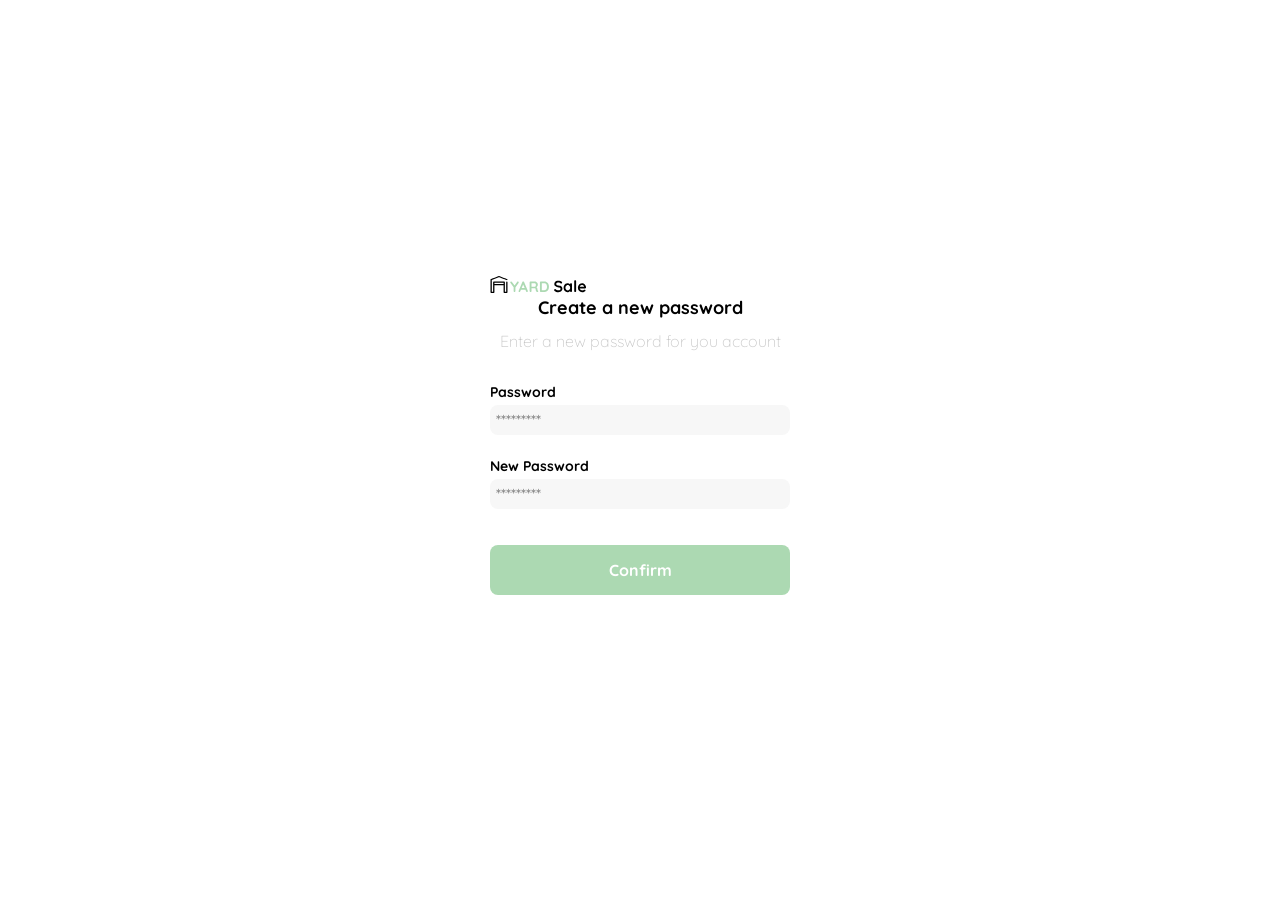
<file: clase-1.html>
<!DOCTYPE html>
<html lang="en">
<head>
    <meta charset="UTF-8">
    <meta name="viewport" content="width=device-width, initial-scale=1.0">
    <title>Document</title>
    <link rel="stylesheet" href="./assets/styles/style.css">
</head>
<body>
    <div class="login">
        <div class="form-container">
            <img src="./assets/img/logos/logo_yard_sale.svg" alt="logo">
            <h1 class="title">Create a new password</h1>
            <p class="subtitle">Enter a new password for you account</p>

            <form action="" class="form">
                <label for="password" class="label">Password</label>
                <input class="input input-password" type="password" name="" id="password" placeholder="*********">
                
                <label for="new-password" class="label">New Password</label>
                <input class="input input-password" type="new-password" name="" id="password" placeholder="*********">

                <input type="submit" value="Confirm" class="primary-button login-button">
            </form>
        </div>
    </div>
</body>
</html>
</file>
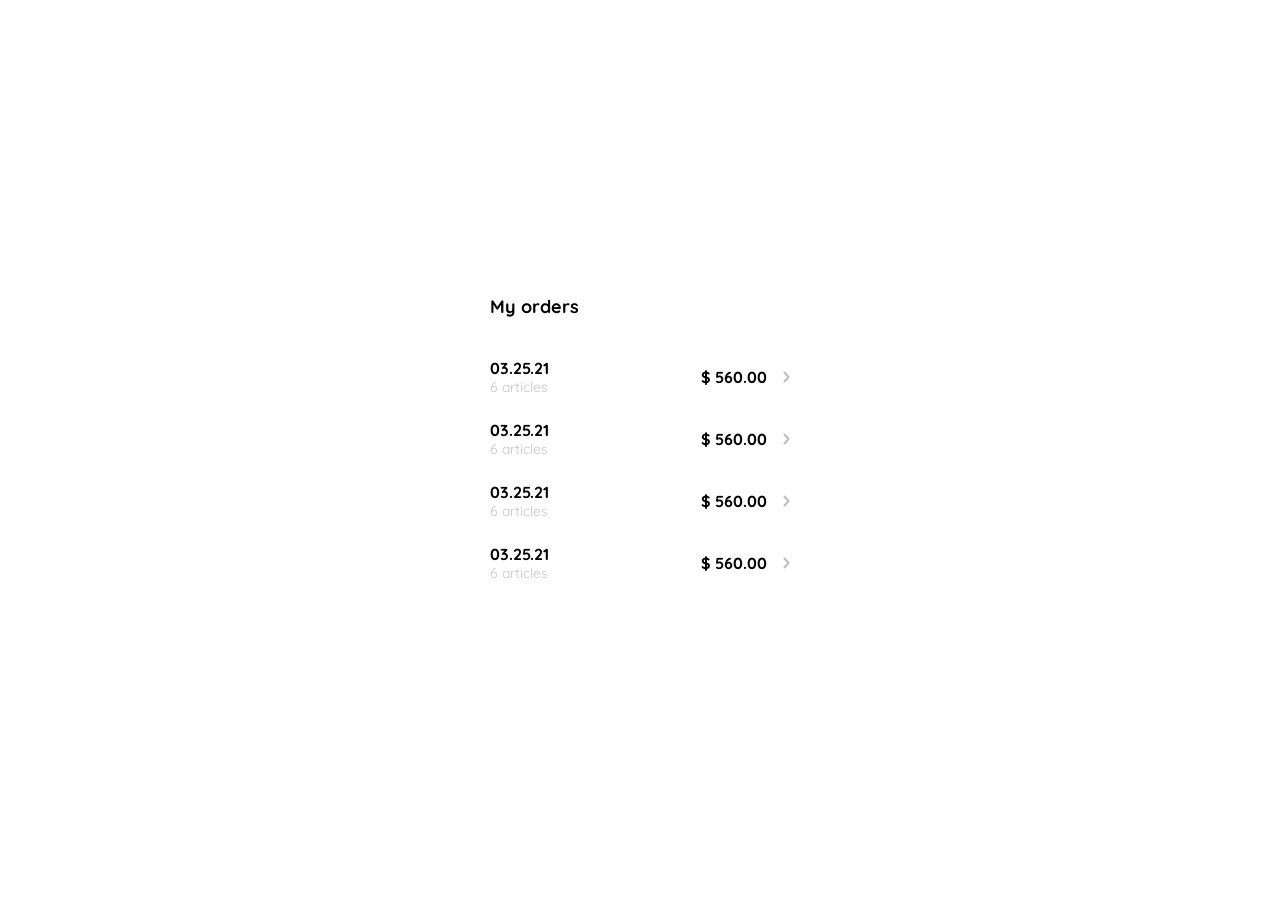
<file: clase-10.html>
<!DOCTYPE html>
<html lang="en">

<head>
    <meta charset="UTF-8">
    <meta name="viewport" content="width=device-width, initial-scale=1.0">
    <title>Clase 9</title>
    <link rel="stylesheet" href="./assets/styles/style.css">
</head>

<body>
    <div class="my-order">
        <div class="my-order-container">
            <h1 class="order-title">My orders</h1>
            <div class="my-order-content">
                <div class="orders">
                    <p>
                        <span>03.25.21</span>
                        <span>6 articles</span>
                    </p>
                    <p>$ 560.00</p>
                    <img src="./assets/img/icons/flechita.svg" alt="flechita">
                </div>
                <div class="orders">
                    <p>
                        <span>03.25.21</span>
                        <span>6 articles</span>
                    </p>
                    <p>$ 560.00</p>
                    <img src="./assets/img/icons/flechita.svg" alt="flechita">
                </div>
                <div class="orders">
                    <p>
                        <span>03.25.21</span>
                        <span>6 articles</span>
                    </p>
                    <p>$ 560.00</p>
                    <img src="./assets/img/icons/flechita.svg" alt="flechita">
                </div>
                <div class="orders">
                    <p>
                        <span>03.25.21</span>
                        <span>6 articles</span>
                    </p>
                    <p>$ 560.00</p>
                    <img src="./assets/img/icons/flechita.svg" alt="flechita">
                </div>
            </div>
        </div>
    </div>
</body>

</html>
</file>
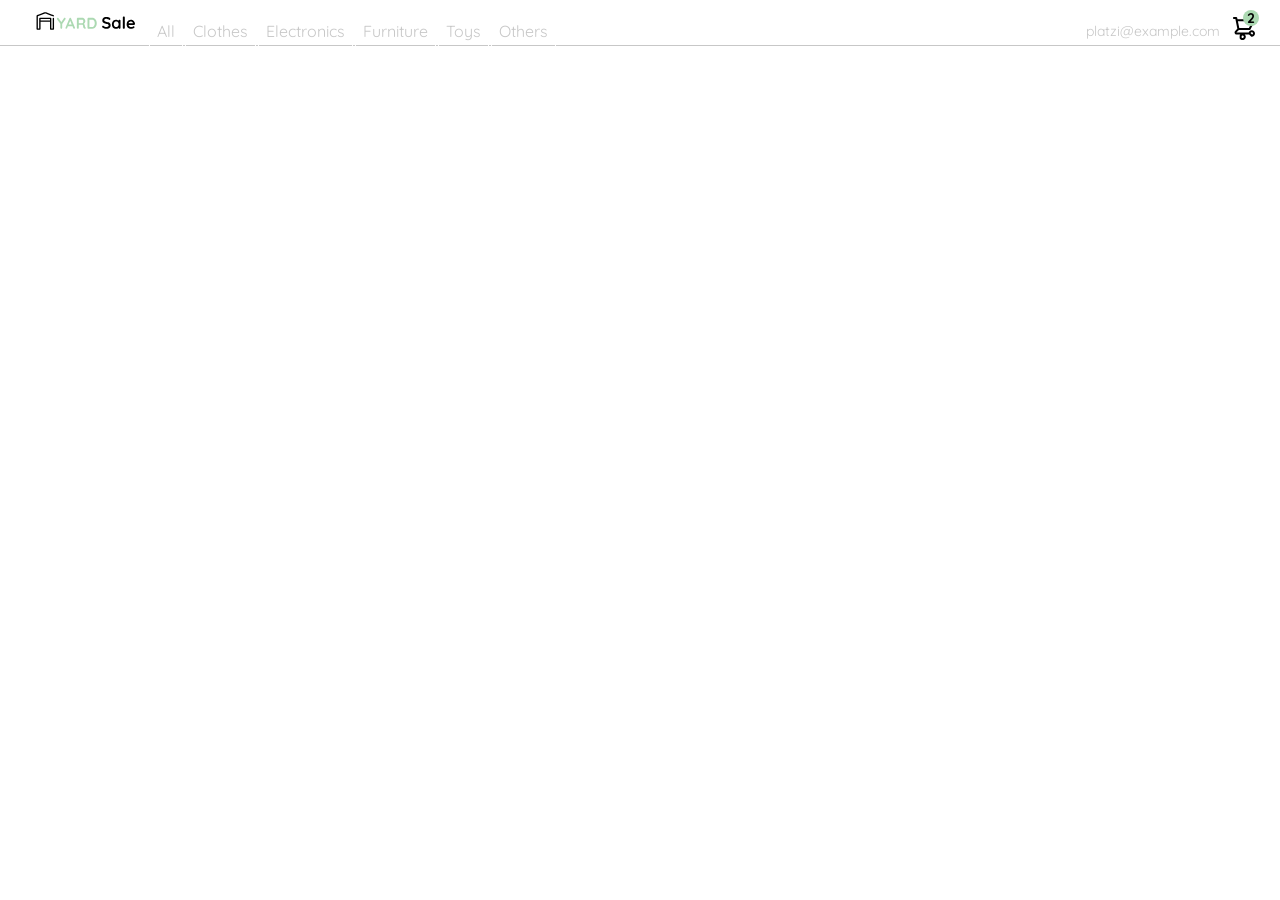
<file: clase-11.html>
<!DOCTYPE html>
<html lang="en">

<head>
    <meta charset="UTF-8">
    <meta name="viewport" content="width=device-width, initial-scale=1.0">
    <title>Clase 11</title>
    <link rel="stylesheet" href="./assets/styles/style.css">
</head>

<body>
    <nav>
        <img class="menu" src="./assets/img/icons/icon_menu.svg" alt="menu">
        <div class="navbar-left">
            <img class="navbar-logo" src="./assets/img/logos/logo_yard_sale.svg" alt="logo">
            <ul>
                <li><a href="/">All</a></li>
                <li><a href="/">Clothes</a></li>
                <li><a href="/">Electronics</a></li>
                <li><a href="/">Furniture</a></li>
                <li><a href="/">Toys</a></li>
                <li><a href="/">Others</a></li>
            </ul>
        </div>
        <div class="navbar-right">
            <ul>
                <li class="navbar-email">platzi@example.com</li>
                <li class="navbar-shopping-cart">
                    <img src="./assets/img/icons/icon_shopping_cart.svg" alt="shopping cart">
                    <div>2</div>
                </li>
            </ul>
        </div>
    </nav>
</body>

</html>
</file>
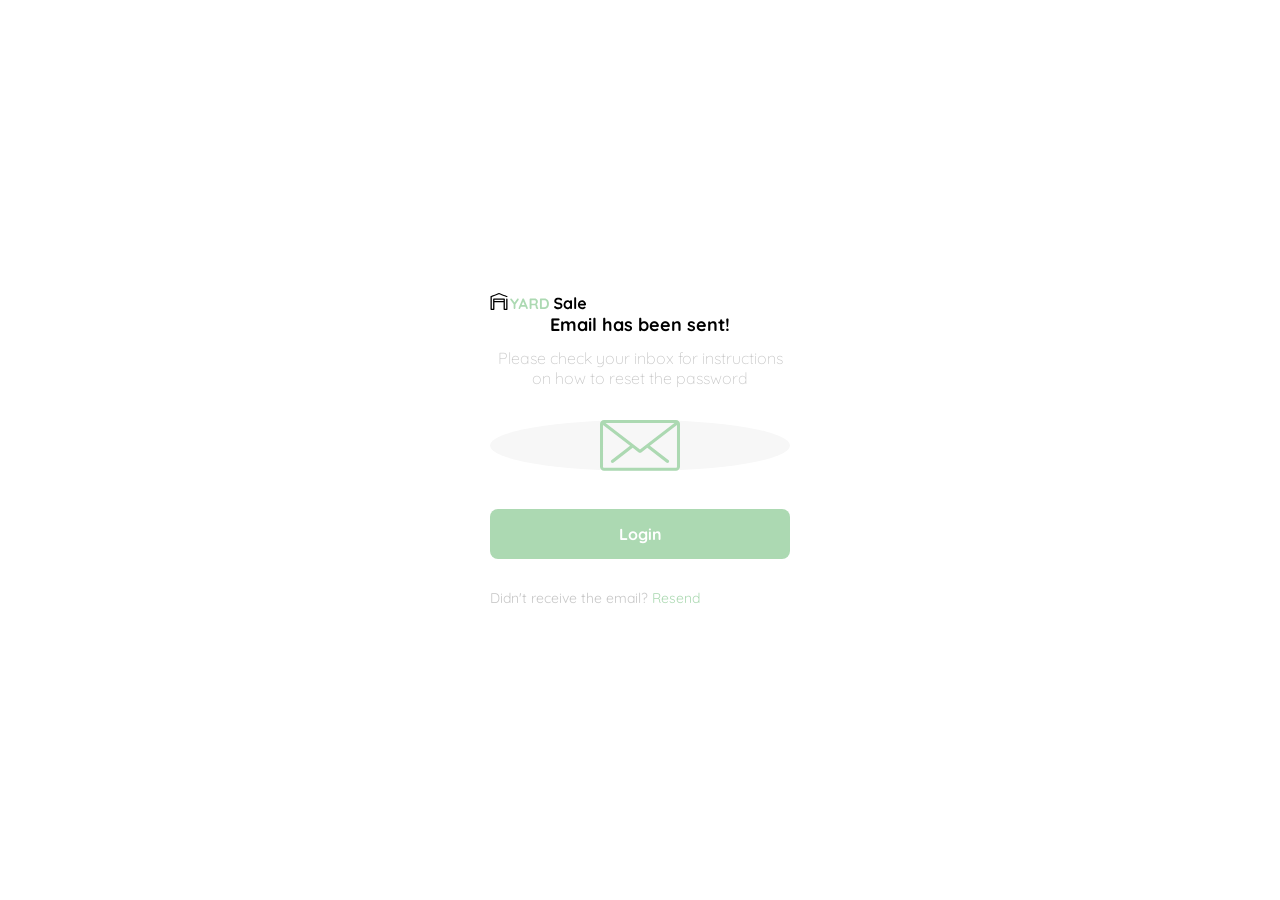
<file: clase-2.html>
<!DOCTYPE html>
<html lang="en">

<head>
    <meta charset="UTF-8">
    <meta name="viewport" content="width=device-width, initial-scale=1.0">
    <title>Document</title>
    <link rel="stylesheet" href="./assets/styles/style.css">
</head>

<body>
    <div class="login">
        <div class="form-container">
            <img src="./assets/img/logos/logo_yard_sale.svg" alt="logo">
            
            <h1 class="title">Email has been sent!</h1>
            <p class="subtitle">Please check your inbox for instructions on how to reset the password</p>

            <div class="email-image">
                <img src="./assets/img/icons/email.svg" alt="email">
            </div>

            <button class="primary-button login-button">Login</button>

            <p class="resend">
                <span>Didn't receive the email?</span>
                <a href="/">Resend</a>
            </p>
        </div>
    </div>
</body>

</html>
</file>
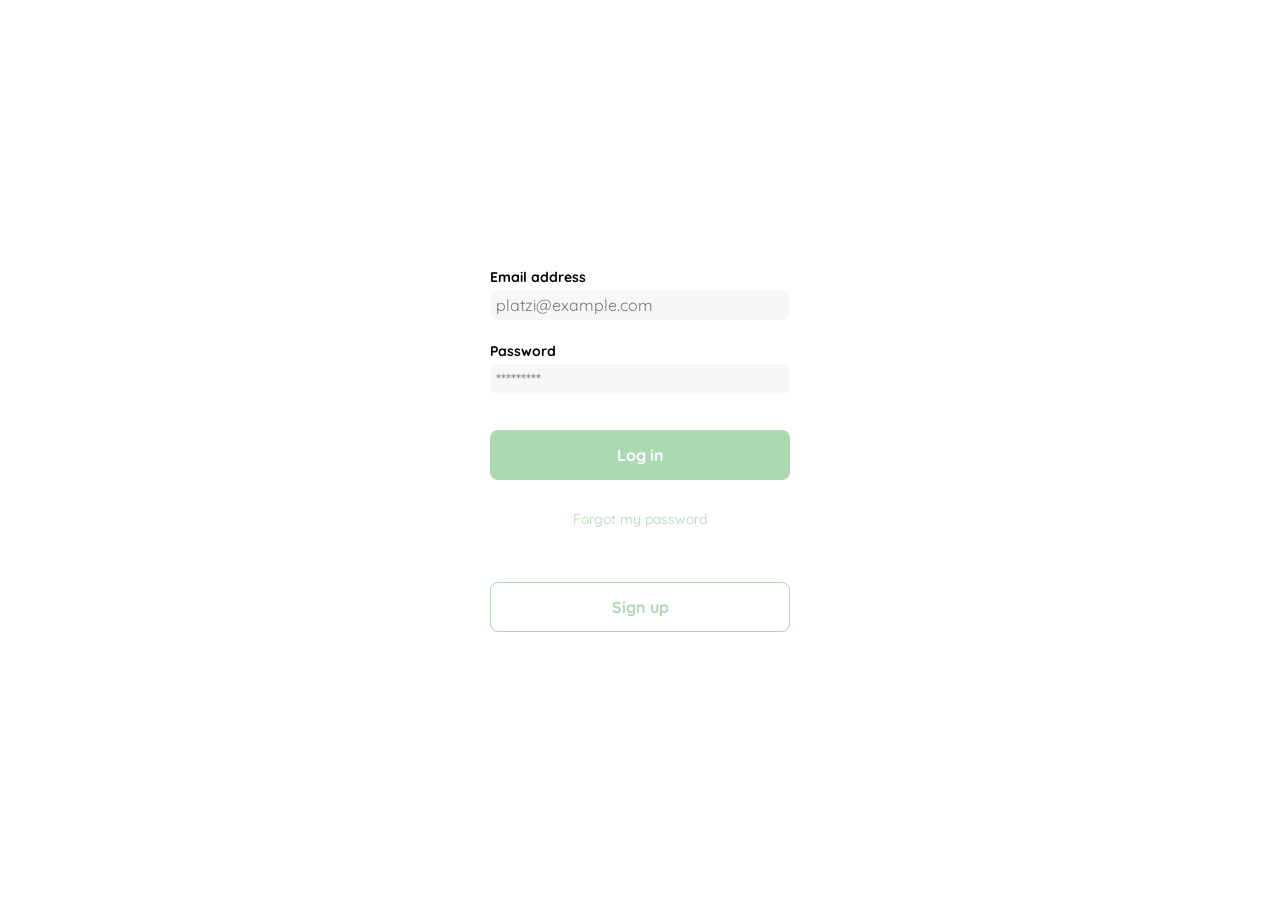
<file: clase-3.html>
<!DOCTYPE html>
<html lang="en">
<head>
    <meta charset="UTF-8">
    <meta name="viewport" content="width=device-width, initial-scale=1.0">
    <title>Document</title>
    <link rel="stylesheet" href="./assets/styles/style.css">
</head>
<body>
    <div class="login">
        <div class="form-container">
            <img class="logo" src="./assets/img/logos/logo_yard_sale.svg" alt="logo">

            <form action="/" class="form">
                <label for="email" class="label">Email address</label>
                <input class="input input-password" type="email" name="" id="email" placeholder="platzi@example.com">
                
                <label for="password" class="label">Password</label>
                <input class="input input-password" type="password" name="" id="password" placeholder="*********">

                <input type="submit" value="Log in" class="primary-button login-button">
                <a href="/">Forgot my password</a>
            </form>

            <button class="secondary-button signup-button">Sign up</button>
        </div>
    </div>
</body>
</html>
</file>
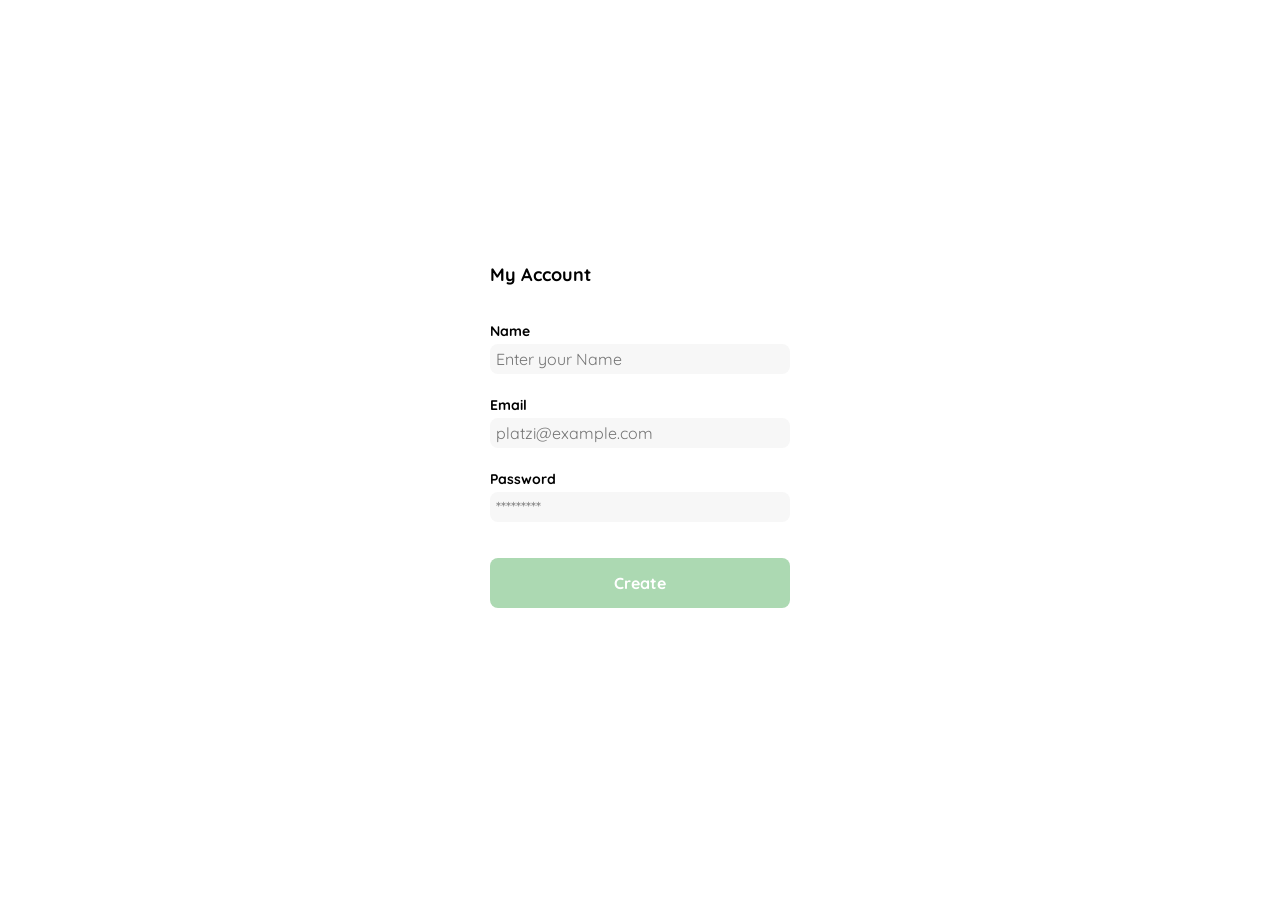
<file: clase-4.html>
<!DOCTYPE html>
<html lang="en">

<head>
    <meta charset="UTF-8">
    <meta name="viewport" content="width=device-width, initial-scale=1.0">
    <title>Document</title>
    <link rel="stylesheet" href="./assets/styles/style.css">
</head>

<body>
    <div class="login">
        <div class="form-container">
            <h1 class="title-class4">My Account</h1>

            <form action="/" class="form">
                <div>
                    <label for="name" class="label">Name</label>
                    <input class="input input-name" type="text" name="" id="name" placeholder="Enter your Name">
                    <label for="email" class="label">Email</label>
                    <input class="input input-email" type="email" name="" id="email" placeholder="platzi@example.com">
                    <label for="password" class="label">Password</label>
                    <input class="input input-password" type="password" name="" id="password" placeholder="*********">

                    <input type="submit" value="Create" class="primary-button login-button">
                </div>
            </form>
        </div>
    </div>
</body>

</html>
</file>
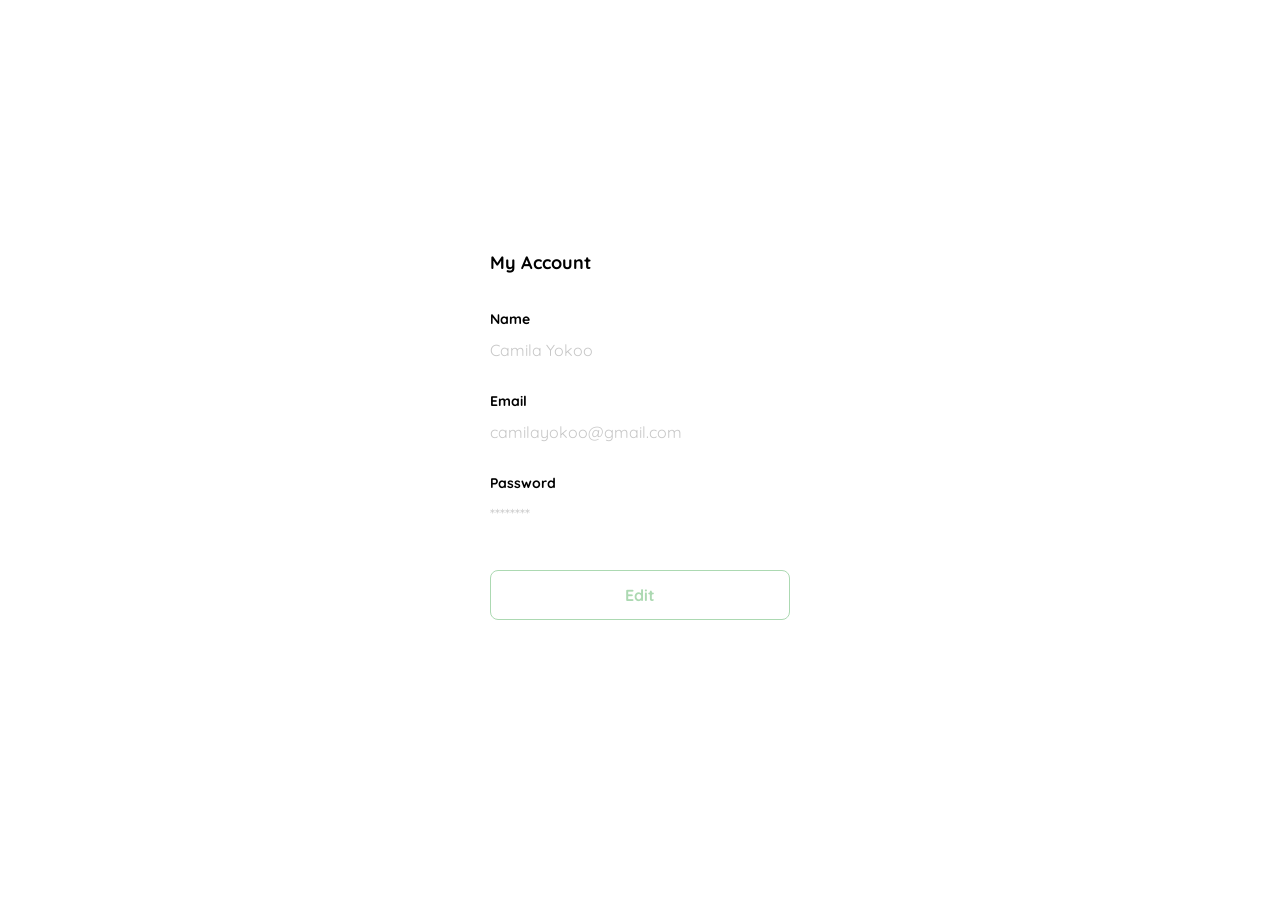
<file: clase-5.html>
<!DOCTYPE html>
<html lang="en">

<head>
    <meta charset="UTF-8">
    <meta name="viewport" content="width=device-width, initial-scale=1.0">
    <title>Document</title>
    <link rel="stylesheet" href="./assets/styles/style.css">
</head>

<body>
    <div class="login">
        <div class="form-container">
            <h1 class="title-class4">My Account</h1>

            <form action="/" class="form">
                <div>
                    <label for="name" class="label">Name</label>
                    <p class="value">Camila Yokoo</p>
                    <label for="email" class="label">Email</label>
                    <p class="value">camilayokoo@gmail.com</p>
                    <label for="password" class="label">Password</label>
                    <p class="value">********</p>

                    <input type="submit" value="Edit" class="secondary-button login-button">
                </div>
            </form>
        </div>
    </div>
</body>

</html>
</file>
<file: assets/styles/style.css>
@import url("https://fonts.googleapis.com/css2?family=Quicksand:wght@300..700&display=swap");

:root {
  --white: #ffffff;
  --black: #000000;
  --very-light-pink: #c7c7c7;
  --text-input-field: #f7f7f7;
  --hospital-green: #acd9b2;
  --sm: 14px;
  --md: 16px;
  --lg: 18px;
}

*,
body {
  margin: 0;
  padding: 0;
  box-sizing: border-box;
  font-family: "Quicksand", sans-serif;
}

/* Clase 7 */

.desktop-menu {
  width: 100px;
  height: auto;
  border: 1px solid var(--very-light-pink);
  border-radius: 6px;
  padding: 20px 20px 0 20px;
}

.desktop-menu ul {
  list-style: none;
  padding: 0;
  margin: 0;
}
.desktop-menu ul li {
  text-align: end;
}
.desktop-menu ul li:not(:last-child) {
  font-weight: bold;
}
.desktop-menu ul li:last-child {
  padding-top: 20px;
  border-top: 1px solid var(--very-light-pink);
}
.desktop-menu ul li:last-child a {
  color: var(--hospital-green);
  font-size: var(--sm);
}
.desktop-menu ul li a {
  color: var(--black);
  text-decoration: none;
  margin-bottom: 20px;
  display: inline-block;
}

/* Clase 8 */

.mobile-menu {
  padding: 24px;
}

.mobile-menu a {
  text-decoration: none;
  color: var(--black);
  font-weight: bold;
  margin-bottom: 24px;
}

.mobile-menu ul {
  padding: 0;
  margin: 24px 0 0;
  list-style: none;
}
.mobile-menu ul:nth-child(1) {
  border-bottom: 1px solid var(--very-light-pink);
}

.mobile-menu ul li {
  margin-bottom: 24px;
}

.mobile-menu .email {
  font-size: var(--sm);
  font-weight: 300;
}

.mobile-menu .sign-out {
  font-size: var(--sm);
  color: var(--hospital-green);
}

.mobile-menu ul:nth-child(3) {
  position: absolute;
  bottom: 0;
}

/* Clase 10 */

.my-order {
  width: 100%;
  height: 100vh;
  display: grid;
  place-items: center;
}

.order-title {
  font-size: var(--lg);
  margin-bottom: 40px;
}

.my-order-container {
  display: grid;
  grid-template-rows: auto 1fr auto;
  width: 300px;
}

.my-order-content {
  display: flex;
  flex-direction: column;
}

.my-order-content {
  display: flex;
  flex-direction: column;
}

.order {
  display: grid;
  grid-template-columns: auto 1fr;
  gap: 16px;
  align-items: center;
  background-color: var(--text-input-field);
  margin-bottom: 24px;
  border-radius: 8px;
  padding: 0px 24px;
}

.order p:nth-child(1),
.orders p:nth-child(1) {
  display: flex;
  flex-direction: column;
}

.order p span:nth-child(1),
.orders p span:nth-child(1) {
  font-size: var(--md);
  font-weight: bold;
}

.order p span:nth-child(2),
.orders p span:nth-child(2) {
  font-size: var(--sm);
  color: var(--very-light-pink);
}

.order p:nth-child(2),
.orders p:nth-child(2) {
  text-align: end;
  font-weight: bold;
}

.shopping-car {
  display: grid;
  grid-template-columns: auto 1fr auto auto;
  gap: 16px;
  margin-bottom: 24px;
  align-items: center;
}

.shopping-car figure {
  margin: 0;
}

.shopping-car figure img {
  width: 70px;
  height: 70px;
  border-radius: 20px;
  object-fit: cover;
}

.shopping-car p:nth-child(2) {
  color: var(--very-light-pink);
}

.shopping-car p:nth-child(3) {
  font-size: var(--md);
  font-weight: bold;
}

/*Clase 17*/

.orders {
  display: grid;
  grid-template-columns: auto 1fr auto;
  gap: 16px;
  align-items: center;
  margin-bottom: 24px;
}

/* Clase 18-19*/

nav {
  display: flex;
  justify-content: space-between;
  padding: 0 24px;
  border-bottom: 1px solid var(--very-light-pink);
}

.menu {
  display: none;
}

.navbar-logo {
  width: 100px;
}

.navbar-left ul,
.navbar-right ul {
  list-style: none;
  padding: 0;
  margin-top: 16px;
  display: flex;
  align-items: center;
}

.navbar-left {
  display: flex;
}
.navbar-left ul {
  margin-left: 12px;
}
.navbar-left {
  display: flex;
  margin-left: 12px;
}

.navbar-left ul li a,
.navbar-right ul li a {
  text-decoration: none;
  color: var(--very-light-pink);
  border: 1px solid var(--white);
  padding: 8px;
  border-radius: 8px;
}
.navbar-left ul li a:hover,
.navbar-right ul li a:hover {
  color: var(--hospital-green);
  border: 1px solid var(--hospital-green);
}

.navbar-email {
  color: var(--very-light-pink);
  font-size: var(--sm);
  margin-right: 12px;
}

.navbar-shopping-cart {
  position: relative;
}

.navbar-shopping-cart div {
  width: 16px;
  height: 16px;
  background-color: var(--hospital-green);
  border-radius: 50%;
  font-size: var(--sm);
  font-weight: bold;
  position: absolute;
  top: -6px;
  right: -3px;
  display: flex;
  justify-content: center;
  align-items: center;
}

/*Clase 20*/

.product-detail {
  width: 360px;
  padding-bottom: 24px;
  position: absolute;
  right: 0;
}

.product-detail-close {
  background: var(--white);
  width: 14px;
  height: 14px;
  position: absolute;
  top: 12px;
  left: 12px;
  z-index: 2;
  padding: 12px;
  border-radius: 50%;
}

.product-detail-close:hover {
  cursor: pointer;
}

.product-detail > img:nth-child(2) {
  width: 100px;
  height: 360px;
  object-fit: cover;
  border-radius: 0 0 20px 20px;
}

.product-info {
  margin: 24px 24px 0 24px;
}

.product-info p:nth-child(1) {
  font-weight: bold;
  font-size: var(--md);
  margin-top: 0;
  margin-bottom: 4px;
}

.product-info p:nth-child(2) {
  color: var(--very-light-pink);
  font-size: var(--md);
  margin-top: 0;
  margin-bottom: 36px;
}

.product-info p:nth-child(3) {
  color: var(--very-light-pink);
  font-size: var(--sm);
  margin-top: 0;
  margin-bottom: 36px;
}

.add-to-cart-button {
  display: flex;
  align-items: center;
  justify-content: center;
}

.cards-container {
  display: grid;
  grid-template-columns: repeat(auto-fill, 240px);
  gap: 26px;
  place-content: center;
}

.product-card {
  width: 240px;
}

.product-card img {
  width: 100%;
  height: 240px;
  border-radius: 20px;
  object-fit: cover;
}

.product-info {
  display: flex;
  justify-content: space-between;
  align-items: center;
  margin-top: 12px;
}

.product-info figure {
  margin: 0;
}

.product-card figure img {
  width: 35px;
  height: 35px;
}

.product-info div p:nth-child(1) {
  font-weight: bold;
  font-size: var(--md);
  margin-top: 0;
  margin-bottom: 4px;
}

.product-info div p:nth-child(2) {
  font-size: var(--sm);
  margin-top: 0;
  margin-bottom: 0;
  color: var(--very-light-pink);
}

.login {
  width: 100%;
  height: 100vh;
  display: grid;
  place-items: center; /* Ubica el elemento en el centro ya sea horizontalmente y verticalmente */
}

.form {
  display: flex;
  flex-direction: column;
}

.form a {
  color: var(--hospital-green);
  font-size: var(--sm);
  text-align: center;
  text-decoration: none;
  margin-bottom: 54px;
}

.form div {
  display: flex;
  flex-direction: column;
}

.form-container {
  display: grid;
  grid-template-rows: auto 1fr auto;
  width: 300px;
}

.logo {
  width: 150px;
  margin-bottom: 48px;
  justify-self: center;
  display: none;
}

.title {
  font-size: var(--lg);
  margin-bottom: 12px;
  text-align: center;
}

.title-class4 {
  font-size: var(--lg);
  margin-bottom: 36px;
  text-align: start;
}

.subtitle {
  color: var(--very-light-pink);
  font-size: var(--md);
  font-weight: 300;
  margin-top: 0;
  margin-bottom: 32px;
  text-align: center;
}

.label {
  font-size: var(--sm);
  font-weight: bold;
  margin-bottom: 4px;
}

.value {
  color: var(--very-light-pink);
  font-size: var(--md);
  margin: 8px 0 32px 0;
}

.input {
  background-color: var(--text-input-field);
  border: none;
  border-radius: 8px;
  height: 30px;
  font-size: var(--md);
  padding: 6px;
  margin-bottom: 12px;
}

.input-name,
.input-email,
.input-password {
  margin-bottom: 22px;
}

.input-email {
  margin-bottom: 22px;
}

.email-image {
  width: 132 px;
  height: 132 px;
  border-radius: 50%;
  background-color: var(--text-input-field);
  display: flex;
  justify-content: center;
  align-items: center;
  margin-bottom: 24px;
}

.email-image img {
  width: 80px;
}

.resend {
  font-size: var(--sm);
}

.resend span {
  color: var(--very-light-pink);
}

.resend a {
  color: var(--hospital-green);
  text-decoration: none;
}

.primary-button {
  background-color: var(--hospital-green);
  border-radius: 8px;
  border: none;
  color: var(--white);
  width: 100%;
  cursor: pointer; /* Sale el ícono de una mano para seleccionar */
  font-size: var(--md);
  font-weight: bold;
  height: 50px;
}

.secondary-button {
  background-color: var(--white);
  border-radius: 8px;
  border: 1px solid var(--hospital-green);
  color: var(--hospital-green);
  width: 100%;
  cursor: pointer;
  font-size: var(--md);
  font-weight: bold;
  height: 50px;
}

.login-button {
  margin-top: 14px;
  margin-bottom: 30px;
}

@media (max-width: 640px) {
  .product-detail {
    width: 100%;
  }

  .logo {
    display: block;
  }

  .secondary-button {
    position: relative;
    top: 4rem;
  }

  .form {
    height: 100%;
    justify-content: space-between;
  }

  .form-container {
    height: 100%;
  }

  .cards-container {
    grid-template-columns: repeat(auto-fill, 140px);
  }

  .product-card {
    width: 140px;
  }

  .product-card img {
    width: 140px;
    height: 140px;
  }
  .menu {
    display: block;
  }
  .navbar-left {
    display: none;
  }
  .navbar-email {
    display: none;
  }
  
}
</file>
